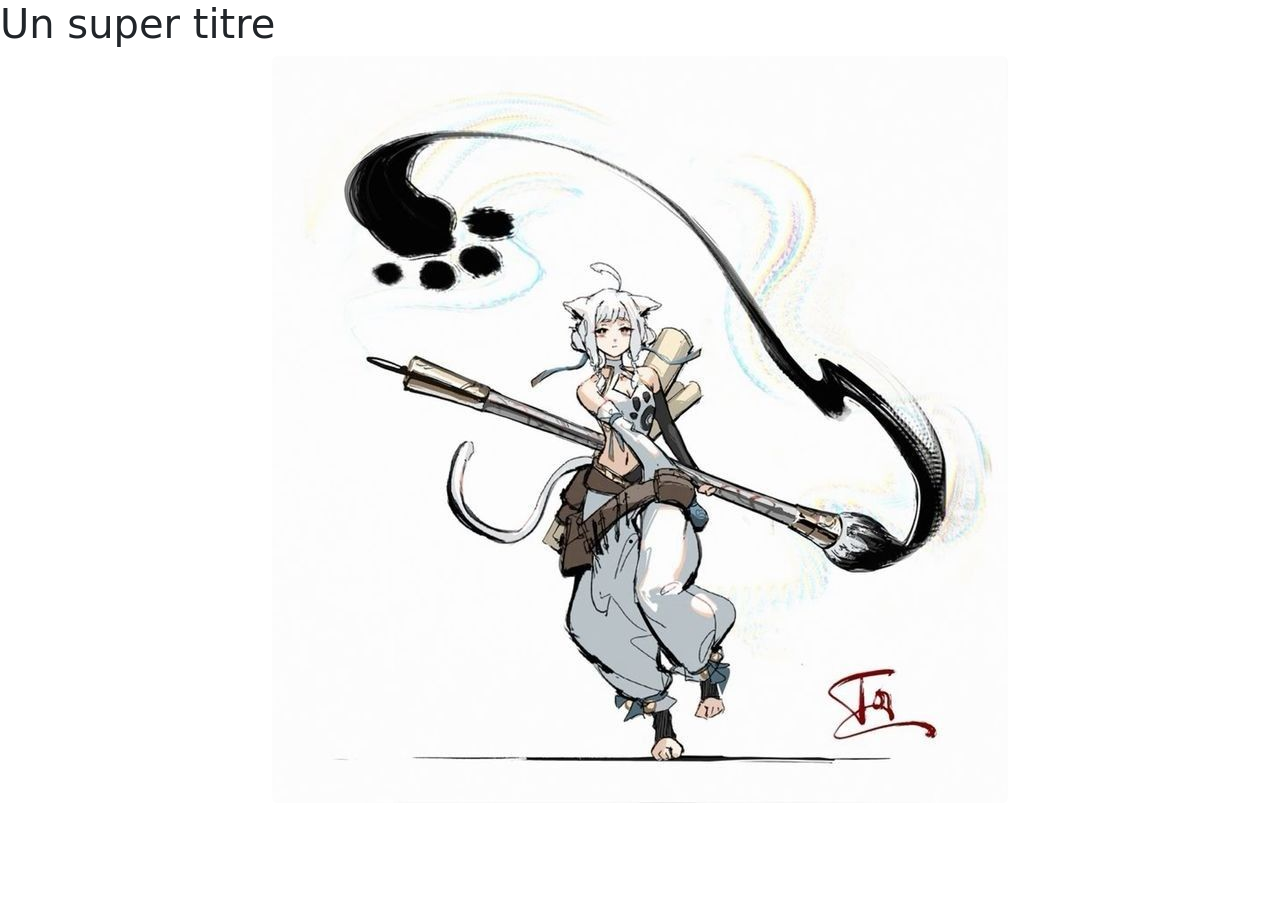
<file: index.html>
<!DOCTYPE html>
<html>
<head>
   <title></title>
   <link rel="stylesheet" type="text/css" href="styles.css">
       <link href="https://cdn.jsdelivr.net/npm/bootstrap@5.3.3/dist/css/bootstrap.min.css" rel="stylesheet" 
    integrity="sha384-QWTKZyjpPEjISv5WaRU9OFeRpok6YctnYmDr5pNlyT2bRjXh0JMhjY6hW+ALEwIH" crossorigin="anonymous">
</head>
<body>
   <h1>Un super titre</h1>
   <div class="container">
         <img src="image/1.jpeg" alt="Image" class="img-fluid rounded mx-auto d-block">
   </div>
</body>
</html>
</file>
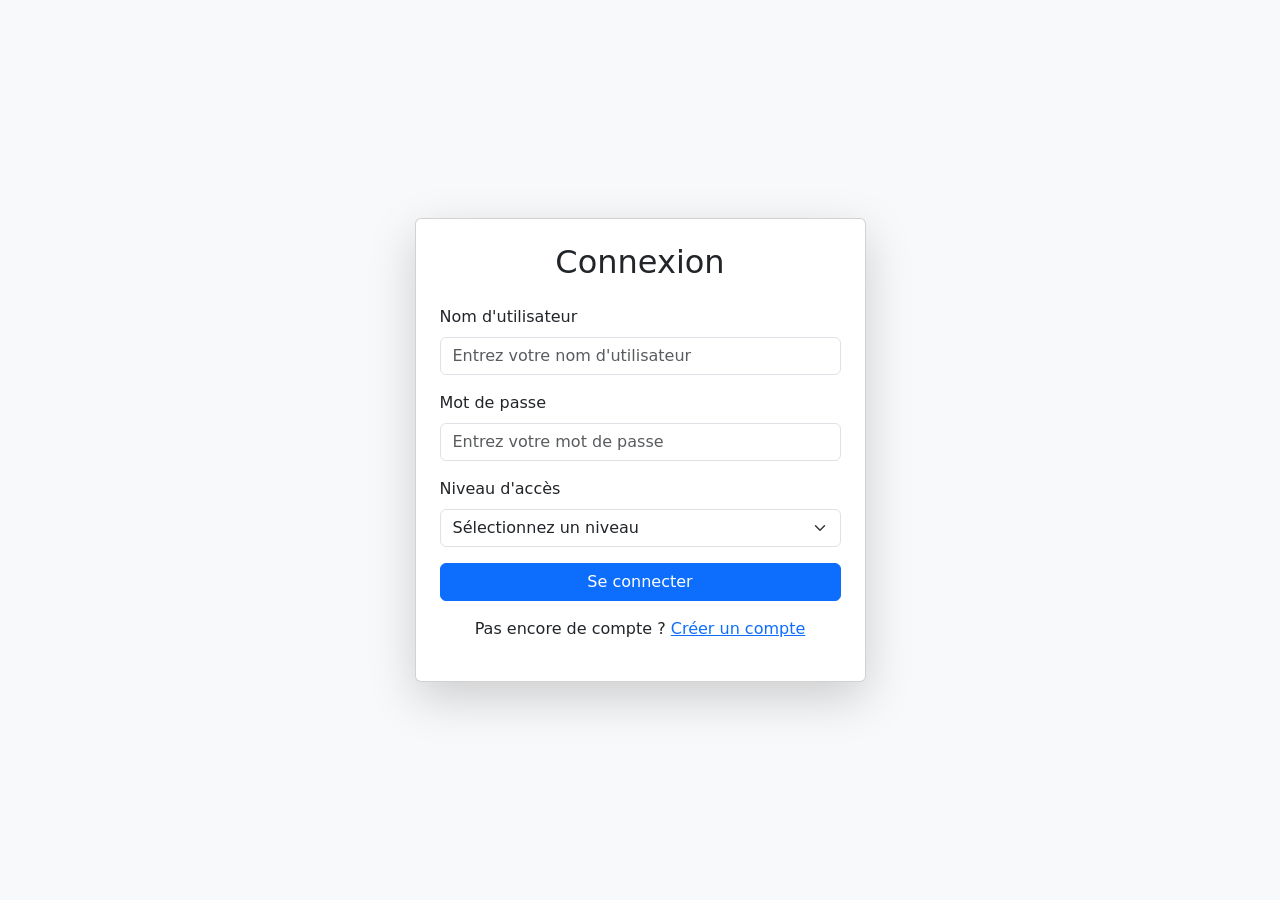
<file: login.html>
<!DOCTYPE html>
<html lang="fr">
<head>
    <meta charset="UTF-8">
    <meta name="viewport" content="width=device-width, initial-scale=1.0">
    <title>Connexion</title>
    <link href="https://cdn.jsdelivr.net/npm/bootstrap@5.3.3/dist/css/bootstrap.min.css" rel="stylesheet" 
    integrity="sha384-QWTKZyjpPEjISv5WaRU9OFeRpok6YctnYmDr5pNlyT2bRjXh0JMhjY6hW+ALEwIH" crossorigin="anonymous">
</head>
<body class="bg-light d-flex align-items-center justify-content-center" style="min-height: 100vh;">
    <div class="container">
        <div class="row justify-content-center">
            <div class="col-md-6 col-lg-5">
                <div class="card shadow-lg p-4">
                    <h2 class="card-title text-center mb-4">Connexion</h2>
                    <form>
                        <div class="mb-3">
                            <label for="username" class="form-label">Nom d'utilisateur</label>
                            <input type="text" class="form-control" id="username" placeholder="Entrez votre nom d'utilisateur" required>
                        </div>
                        <div class="mb-3">
                            <label for="password" class="form-label">Mot de passe</label>
                            <input type="password" class="form-control" id="password" placeholder="Entrez votre mot de passe" required>
                        </div>
                        <div class="mb-3">
                            <label for="accessLevel" class="form-label">Niveau d'accès</label>
                            <select class="form-select" id="accessLevel" required>
                                <option selected disabled value="">Sélectionnez un niveau</option>
                                <option value="utilisateur">Utilisateur</option>
                                <option value="administrateur">Administrateur</option>
                                <option value="super-utilisateur">Super Utilisateur</option>
                            </select>
                        </div>
                        <div class="d-grid gap-2">
                            <button type="submit" class="btn btn-primary">Se connecter</button>
                        </div>
                        <p class="text-center mt-3">
                            Pas encore de compte ? <a href="signup.html">Créer un compte</a>
                        </p>
                    </form>
                </div>
            </div>
        </div>
    </div>
    <script src="https://cdn.jsdelivr.net/npm/bootstrap@5.3.3/dist/js/bootstrap.bundle.min.js" integrity="sha384-YvpcrYf0tY3lHB60NNkmXc5s9fDVZLESaAA55NDzOxhy9GkcIdslK1eN7N6jIeHz" crossorigin="anonymous"></script>
</body>
</html>
</file>
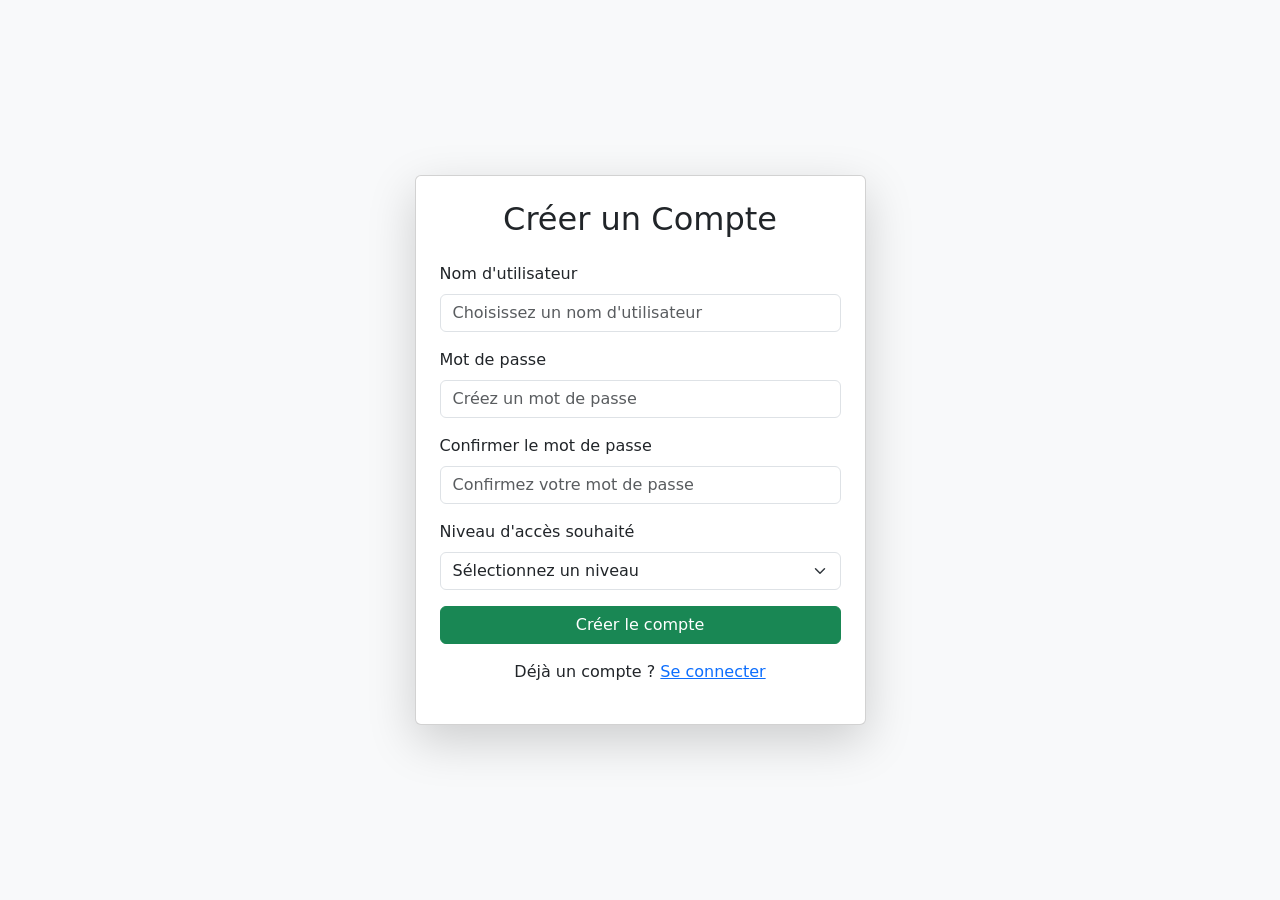
<file: signup.html>
<!DOCTYPE html>
<html lang="fr">
<head>
    <meta charset="UTF-8">
    <meta name="viewport" content="width=device-width, initial-scale=1.0">
    <title>Créer un Compte</title>
    <link href="https://cdn.jsdelivr.net/npm/bootstrap@5.3.3/dist/css/bootstrap.min.css" rel="stylesheet" integrity="sha384-QWTKZyjpPEjISv5WaRU9OFeRpok6YctnYmDr5pNlyT2bRjXh0JMhjY6hW+ALEwIH" crossorigin="anonymous">
</head>
<body class="bg-light d-flex align-items-center justify-content-center" style="min-height: 100vh;">
    <div class="container">
        <div class="row justify-content-center">
            <div class="col-md-6 col-lg-5">
                <div class="card shadow-lg p-4">
                    <h2 class="card-title text-center mb-4">Créer un Compte</h2>
                    <form>
                        <div class="mb-3">
                            <label for="newUsername" class="form-label">Nom d'utilisateur</label>
                            <input type="text" class="form-control" id="newUsername" placeholder="Choisissez un nom d'utilisateur" required>
                        </div>
                        <div class="mb-3">
                            <label for="newPassword" class="form-label">Mot de passe</label>
                            <input type="password" class="form-control" id="newPassword" placeholder="Créez un mot de passe" required>
                        </div>
                        <div class="mb-3">
                            <label for="confirmPassword" class="form-label">Confirmer le mot de passe</label>
                            <input type="password" class="form-control" id="confirmPassword" placeholder="Confirmez votre mot de passe" required>
                        </div>
                        <div class="mb-3">
                            <label for="newAccessLevel" class="form-label">Niveau d'accès souhaité</label>
                            <select class="form-select" id="newAccessLevel" required>
                                <option selected disabled value="">Sélectionnez un niveau</option>
                                <option value="utilisateur">Utilisateur</option>
                                <option value="administrateur">Administrateur</option>
                                <option value="super-utilisateur">Super Utilisateur</option>
                            </select>
                        </div>
                        <div class="d-grid gap-2">
                            <button type="submit" class="btn btn-success">Créer le compte</button>
                        </div>
                        <p class="text-center mt-3">
                            Déjà un compte ? <a href="login.html">Se connecter</a>
                        </p>
                    </form>
                </div>
            </div>
        </div>
    </div>
    <script src="https://cdn.jsdelivr.net/npm/bootstrap@5.3.3/dist/js/bootstrap.bundle.min.js" integrity="sha384-YvpcrYf0tY3lHB60NNkmXc5s9fDVZLESaAA55NDzOxhy9GkcIdslK1eN7N6jIeHz" crossorigin="anonymous"></script>
    <script>
        // Simple validation JavaScript pour la confirmation du mot de passe (côté client)
        document.querySelector('form').addEventListener('submit', function(event) {
            const password = document.getElementById('newPassword').value;
            const confirmPassword = document.getElementById('confirmPassword').value;

            if (password !== confirmPassword) {
                alert('Les mots de passe ne correspondent pas !');
                event.preventDefault(); // Empêche l'envoi du formulaire
            }
        });
    </script>
</body>
</html>
</file>
<file: styles.css>
h1 {
   color: blue;
}
body {
   background-color: lightblue;
}
</file>
